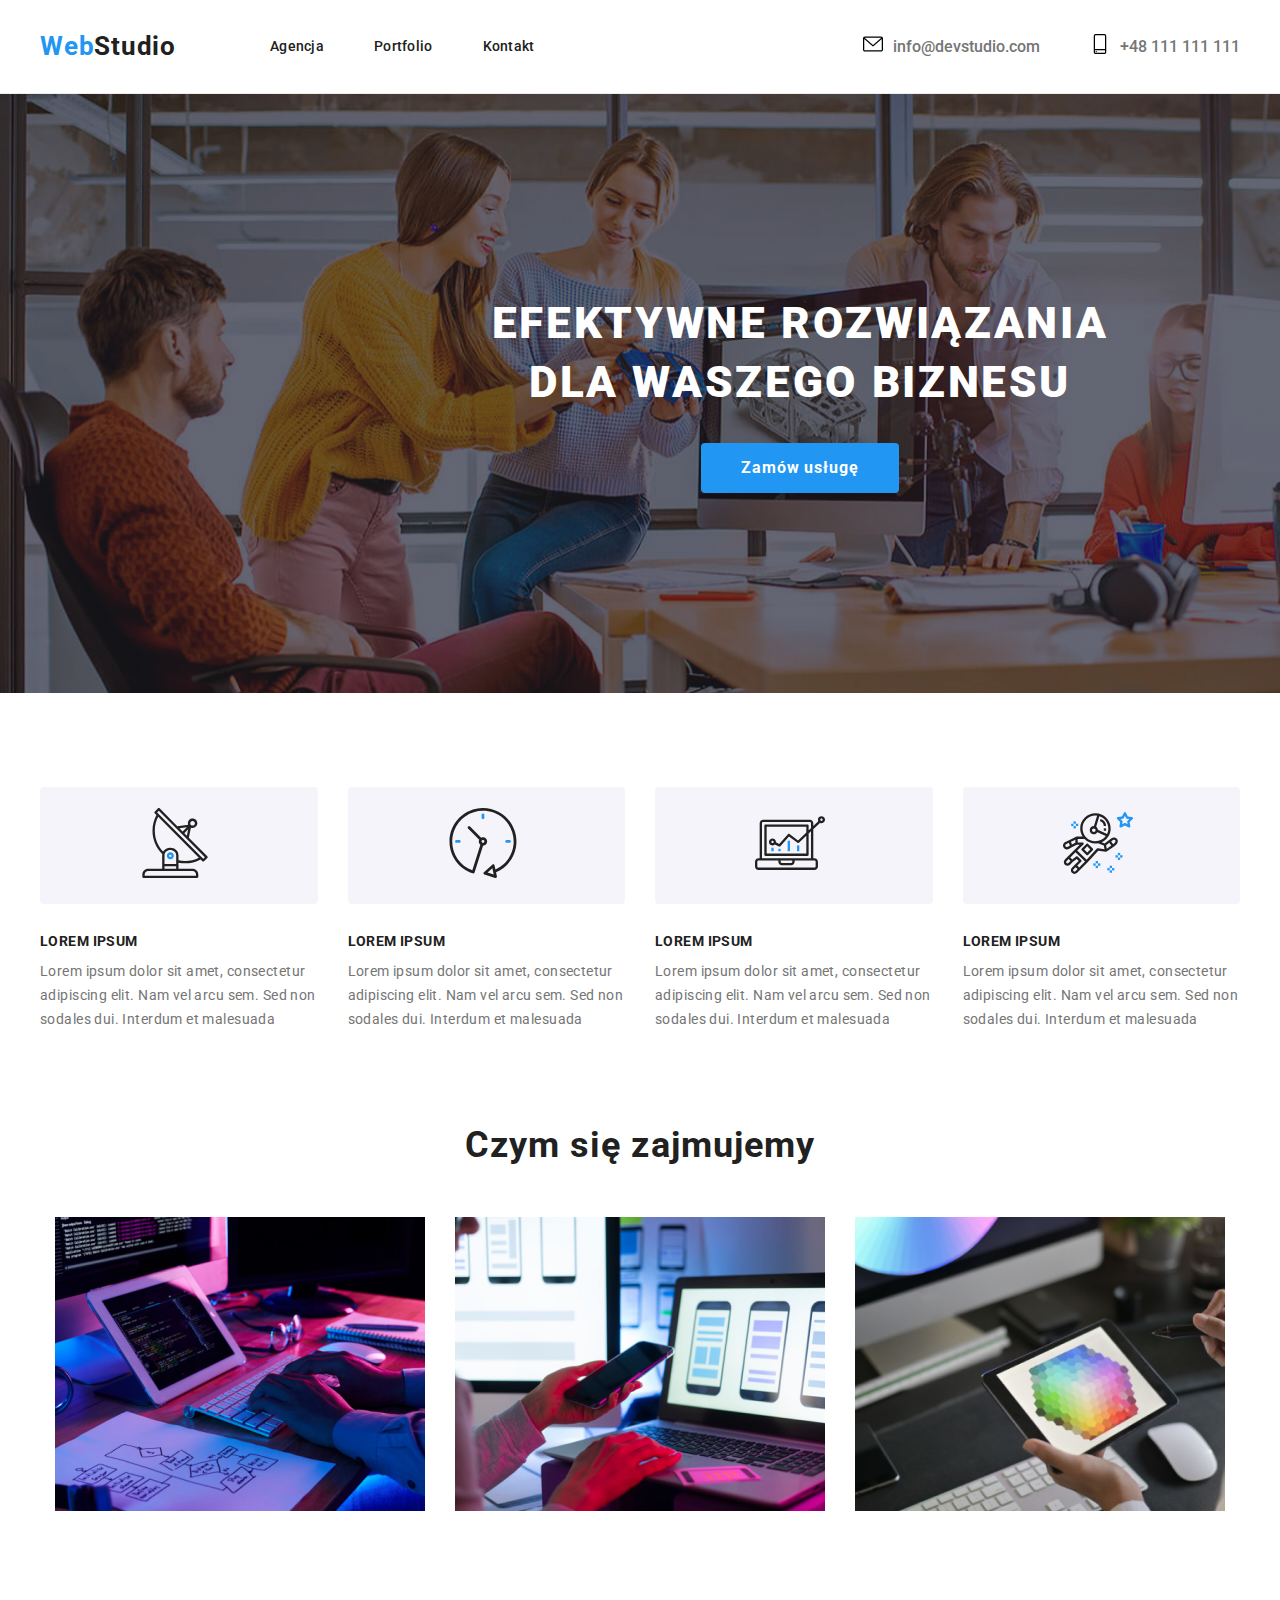
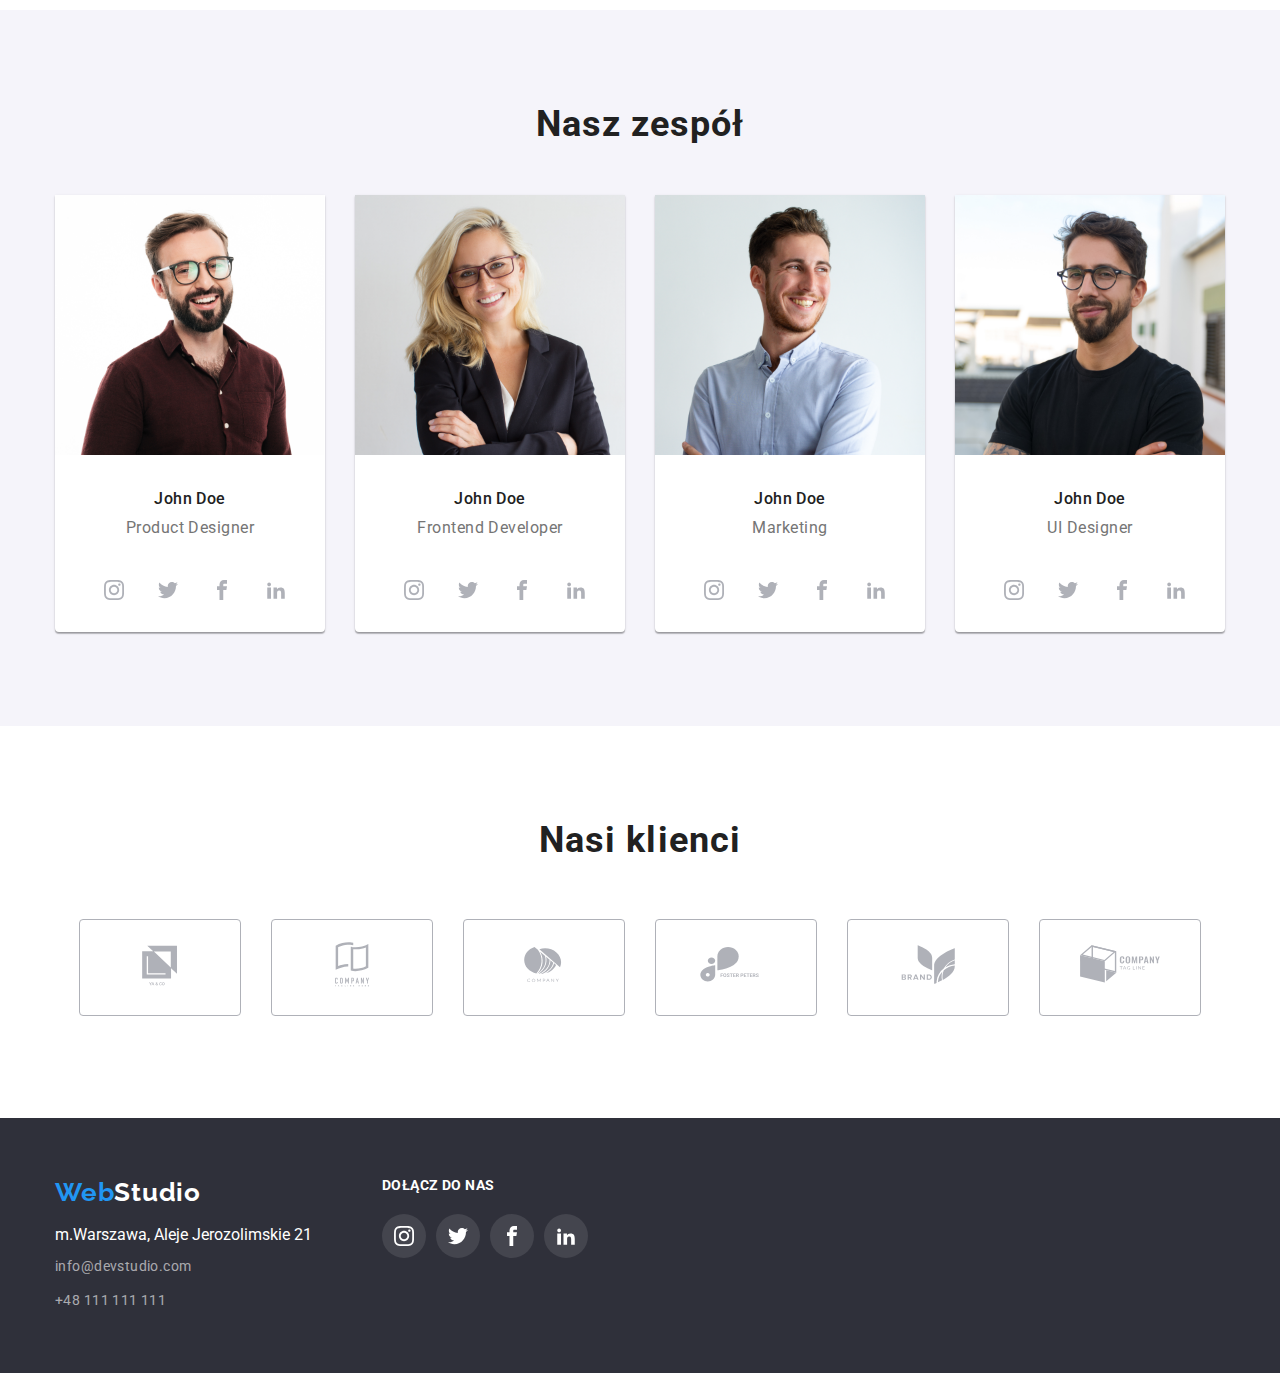
<file: index.html>
<!DOCTYPE html>
<html lang="pl">
  <head>
    <meta charset="UTF-8" />
    <meta http-equiv="X-UA-Compatible" content="IE=edge" />
    <meta name="viewport" content="width=device-width, initial-scale=1.0" />
    <link rel="preconnect" href="https://fonts.googleapis.com" />
    <link rel="preconnect" href="https://fonts.gstatic.com" crossorigin />
    <link
      href="https://fonts.googleapis.com/css2?family=Raleway:wght@700&family=Roboto:wght@400;500;700;900&display=swap"
      rel="stylesheet"
    />
    <link
      rel="stylesheet"
      href="https://cdnjs.cloudflare.com/ajax/libs/modern-normalize/1.0.0/modern-normalize.min.css"
    />
    <link href="css/styles.css" rel="stylesheet" type="text/css" />
    <title>zadanie domowe nr 4</title>
  </head>
  <body>
    <header class="site-nav">
      <div class="container flex-nav-container">
        <a class="loggo" href="index.html"
          ><span class="text">Web</span>Studio</a
        >
        <nav>
          <ul class="nav-links">
            <li>
              <a class="hover logo" href="index.html">Agencja</a>
            </li>
            <li>
              <a class="hover logo" href="portfolio.html">Portfolio</a>
            </li>
            <li>
              <a class="hover logo" href="index.html">Kontakt</a>
            </li>
          </ul>
        </nav>

        <ul class="header-secon nav-links">
          <li>
            <a class="filter-buttons hover" href="mailto:info@devstudio.com">
              <svg width="20" height="20">
                <use href="./images/symbol-defs.svg#icon-envelope"></use>
              </svg>
              info@devstudio.com</a
            >
          </li>
          <li>
            <a class="filter-buttons hover" href="tel:+48111111111">
              <svg width="20" height="20">
                <use href="./images/symbol-defs.svg#icon-smartphone"></use>
              </svg>
              +48 111 111 111
            </a>
          </li>
        </ul>
      </div>
    </header>
    <main>
      <section class="section first-section">
        <div class="container">
          <h1 class="section-first-title">
            EFEKTYWNE ROZWIĄZANIA
            <br />
            DLA WASZEGO BIZNESU
          </h1>
          <button type="button" class="cursor cta-button">Zamów usługę</button>
        </div>
      </section>
      <section class="section">
        <div class="container">
          <ul class="section-two-grid">
            <li>
              <div class="diagram">
                <svg width="70" height="70">
                  <use href="./images/symbol-defs.svg#icon-antenna-1"></use>
                </svg>
              </div>
              <h3 class="section-two-title">Lorem ipsum</h3>
              <p class="section-two-description">
                Lorem ipsum dolor sit amet, consectetur adipiscing elit. Nam vel
                arcu sem. Sed non sodales dui. Interdum et malesuada
              </p>
            </li>
            <li>
              <div class="diagram">
                <svg width="70" height="70">
                  <use href="./images/symbol-defs.svg#icon-clock-1"></use>
                </svg>
              </div>
              <h3 class="section-two-title">Lorem ipsum</h3>
              <p class="section-two-description">
                Lorem ipsum dolor sit amet, consectetur adipiscing elit. Nam vel
                arcu sem. Sed non sodales dui. Interdum et malesuada
              </p>
            </li>
            <li>
              <div class="diagram">
                <svg width="70" height="70">
                  <use href="./images/symbol-defs.svg#icon-diagram-1"></use>
                </svg>
              </div>
              <h3 class="section-two-title">Lorem ipsum</h3>
              <p class="section-two-description">
                Lorem ipsum dolor sit amet, consectetur adipiscing elit. Nam vel
                arcu sem. Sed non sodales dui. Interdum et malesuada
              </p>
            </li>
            <li>
              <div class="diagram">
                <svg width="70" height="70">
                  <use href="./images/symbol-defs.svg#icon-astronaut-1"></use>
                </svg>
              </div>

              <h3 class="section-two-title">Lorem ipsum</h3>
              <p class="section-two-description">
                Lorem ipsum dolor sit amet, consectetur adipiscing elit. Nam vel
                arcu sem. Sed non sodales dui. Interdum et malesuada
              </p>
            </li>
          </ul>
        </div>
      </section>
      <section class="section third-section">
        <div class="container">
          <h2 class="other-sections-title">Czym się zajmujemy</h2>
          <ul class="third-secrion-grid">
            <li>
              <img
                src="images/box1.png"
                width="370"
                height="294"
                alt="czym się zajmujemy"
              />
            </li>
            <li>
              <img
                src="images/box2.png"
                width="370"
                height="294"
                alt="czym się zajmujemy"
              />
            </li>
            <li>
              <img
                src="images/box3.png"
                width="370"
                height="294"
                alt="czym się zajmujemy"
              />
            </li>
          </ul>
        </div>
      </section>
      <section class="section fourth-section">
        <div class="container">
          <h2 class="other-sections-title">Nasz zespół</h2>
          <ul class="fourth-section-grid">
            <li>
              <figure>
                <img
                  src="images/john1.png"
                  width="270"
                  height="260"
                  alt="nasz zespół"
                />
                <figcaption>
                  <h3 class="person-card-title">John Doe</h3>
                  <p class="person-card-desc">Product Designer</p>
                  <div class="symbolo">
                    <ul>
                      <li>
                        <a href="#"
                          ><svg width="20" height="20">
                            <use
                              href="./images/symbol-defs.svg#icon-instagram-2"
                            ></use>
                          </svg>
                        </a>
                      </li>
                      <li>
                        <a href="#"
                          ><svg width="20" height="20">
                            <use
                              href="./images/symbol-defs.svg#icon-twitter-1"
                            ></use>
                          </svg>
                        </a>
                      </li>
                      <li>
                        <a href="#"
                          ><svg width="20" height="20">
                            <use
                              href="./images/symbol-defs.svg#icon-facebook"
                            ></use>
                          </svg>
                        </a>
                      </li>
                      <li>
                        <a href="#">
                          <svg width="20" height="20">
                            <use
                              href="./images/symbol-defs.svg#icon-linkedin2"
                            ></use>
                          </svg>
                        </a>
                      </li>
                    </ul>
                  </div>
                </figcaption>
              </figure>
            </li>
            <li>
              <figure>
                <img
                  src="images/john2.png"
                  width="270"
                  height="260"
                  alt="nasz zespół"
                />
                <figcaption>
                  <h3 class="person-card-title">John Doe</h3>
                  <p class="person-card-desc">Frontend Developer</p>

                  <div class="symbolo">
                    <ul>
                      <li>
                        <a href="#"
                          ><svg width="20" height="20">
                            <use
                              href="./images/symbol-defs.svg#icon-instagram-2"
                            ></use>
                          </svg>
                        </a>
                      </li>
                      <li>
                        <a href="#"
                          ><svg width="20" height="20">
                            <use
                              href="./images/symbol-defs.svg#icon-twitter-1"
                            ></use>
                          </svg>
                        </a>
                      </li>
                      <li>
                        <a href="#"
                          ><svg width="20" height="20">
                            <use
                              href="./images/symbol-defs.svg#icon-facebook"
                            ></use>
                          </svg>
                        </a>
                      </li>
                      <li>
                        <a href="#">
                          <svg width="20" height="20">
                            <use
                              href="./images/symbol-defs.svg#icon-linkedin2"
                            ></use>
                          </svg>
                        </a>
                      </li>
                    </ul>
                  </div>
                </figcaption>
              </figure>
            </li>
            <li>
              <figure>
                <img
                  src="images/john3.png"
                  width="270"
                  height="260"
                  alt="nasz zespół"
                />
                <figcaption>
                  <h3 class="person-card-title">John Doe</h3>
                  <p class="person-card-desc">Marketing</p>
                  <div class="symbolo">
                    <ul>
                      <li>
                        <a href="#"
                          ><svg width="20" height="20">
                            <use
                              href="./images/symbol-defs.svg#icon-instagram-2"
                            ></use>
                          </svg>
                        </a>
                      </li>
                      <li>
                        <a href="#"
                          ><svg width="20" height="20">
                            <use
                              href="./images/symbol-defs.svg#icon-twitter-1"
                            ></use>
                          </svg>
                        </a>
                      </li>
                      <li>
                        <a href="#"
                          ><svg width="20" height="20">
                            <use
                              href="./images/symbol-defs.svg#icon-facebook"
                            ></use>
                          </svg>
                        </a>
                      </li>
                      <li>
                        <a href="#">
                          <svg width="20" height="20">
                            <use
                              href="./images/symbol-defs.svg#icon-linkedin2"
                            ></use>
                          </svg>
                        </a>
                      </li>
                    </ul>
                  </div>
                </figcaption>
              </figure>
            </li>
            <li>
              <figure>
                <img
                  src="images/john4.png"
                  width="270"
                  height="260"
                  alt="nasz zespół"
                />
                <figcaption>
                  <h3 class="person-card-title">John Doe</h3>
                  <p class="person-card-desc">UI Designer</p>
                  <div class="symbolo">
                    <ul>
                      <li>
                        <a href="#"
                          ><svg width="20" height="20">
                            <use
                              href="./images/symbol-defs.svg#icon-instagram-2"
                            ></use>
                          </svg>
                        </a>
                      </li>
                      <li>
                        <a href="#"
                          ><svg width="20" height="20">
                            <use
                              href="./images/symbol-defs.svg#icon-twitter-1"
                            ></use>
                          </svg>
                        </a>
                      </li>
                      <li>
                        <a href="#"
                          ><svg width="20" height="20">
                            <use
                              href="./images/symbol-defs.svg#icon-facebook"
                            ></use>
                          </svg>
                        </a>
                      </li>
                      <li>
                        <a href="#">
                          <svg width="20" height="20">
                            <use
                              href="./images/symbol-defs.svg#icon-linkedin2"
                            ></use>
                          </svg>
                        </a>
                      </li>
                    </ul>
                  </div>
                </figcaption>
              </figure>
            </li>
          </ul>
        </div>
      </section>

      <section class="section five-section">
        <div class="container">
          <h5 class="other-sections-title">Nasi klienci</h5>

          <div class="firmy">
            <ul>
              <li>
                <a href="#"
                  ><svg width="160" height="90">
                    <use href="./images/symbol-defs.svg#icon-Logo"></use>
                  </svg>
                </a>
              </li>

              <li>
                <a href="#">
                  <svg width="160" height="90">
                    <use href="./images/symbol-defs.svg#icon-Logo-1"></use>
                  </svg>
                </a>
              </li>

              <li>
                <a href="#"
                  ><svg width="160" height="90">
                    <use href="./images/symbol-defs.svg#icon-Logo-2"></use>
                  </svg>
                </a>
              </li>

              <li>
                <a href="#"
                  ><svg width="160" height="90">
                    <use href="./images/symbol-defs.svg#icon-Logo-3"></use>
                  </svg>
                </a>
              </li>

              <li>
                <a href="#"
                  ><svg width="160" height="90">
                    <use href="./images/symbol-defs.svg#icon-Logo-4"></use>
                  </svg>
                </a>
              </li>

              <li>
                <a href="#"
                  ><svg width="160" height="90">
                    <use href="./images/symbol-defs.svg#icon-Logo-5"></use>
                  </svg>
                </a>
              </li>
            </ul>
          </div>
        </div>
      </section>
    </main>

    <footer class="site-footer">
      <div class="container footer-container">
        <div>
          <a class="title loggo footer-logo" href="index.html"
            ><span class="text">Web</span>Studio</a
          >
          <address>
            <ul class="address-list">
              <li class="ulice">m.Warszawa, Aleje Jerozolimskie 21</li>
              <li>
                <a class="contact-link" href="mailto:info@devstudio.com">
                  info@devstudio.com</a
                >
              </li>
              <li>
                <a class="contact-link" href="tel:+48111111111"
                  >+48 111 111 111</a
                >
              </li>
            </ul>
          </address>
        </div>
        <div class="footer-socials">
          <h3>Dołącz do nas</h3>

          <ul>
            <li>
              <a href="#"
                ><svg width="20" height="20">
                  <use href="./images/symbol-defs.svg#icon-instagram-2"></use>
                </svg>
              </a>
            </li>
            <li>
              <a href="#"
                ><svg width="20" height="20">
                  <use href="./images/symbol-defs.svg#icon-twitter-1"></use>
                </svg>
              </a>
            </li>
            <li>
              <a href="#"
                ><svg width="20" height="20">
                  <use href="./images/symbol-defs.svg#icon-facebook"></use>
                </svg>
              </a>
            </li>
            <li>
              <a href="#">
                <svg width="20" height="20">
                  <use href="./images/symbol-defs.svg#icon-linkedin2"></use>
                </svg>
              </a>
            </li>
          </ul>
        </div>
      </div>
    </footer>
  </body>
</html>
</file>
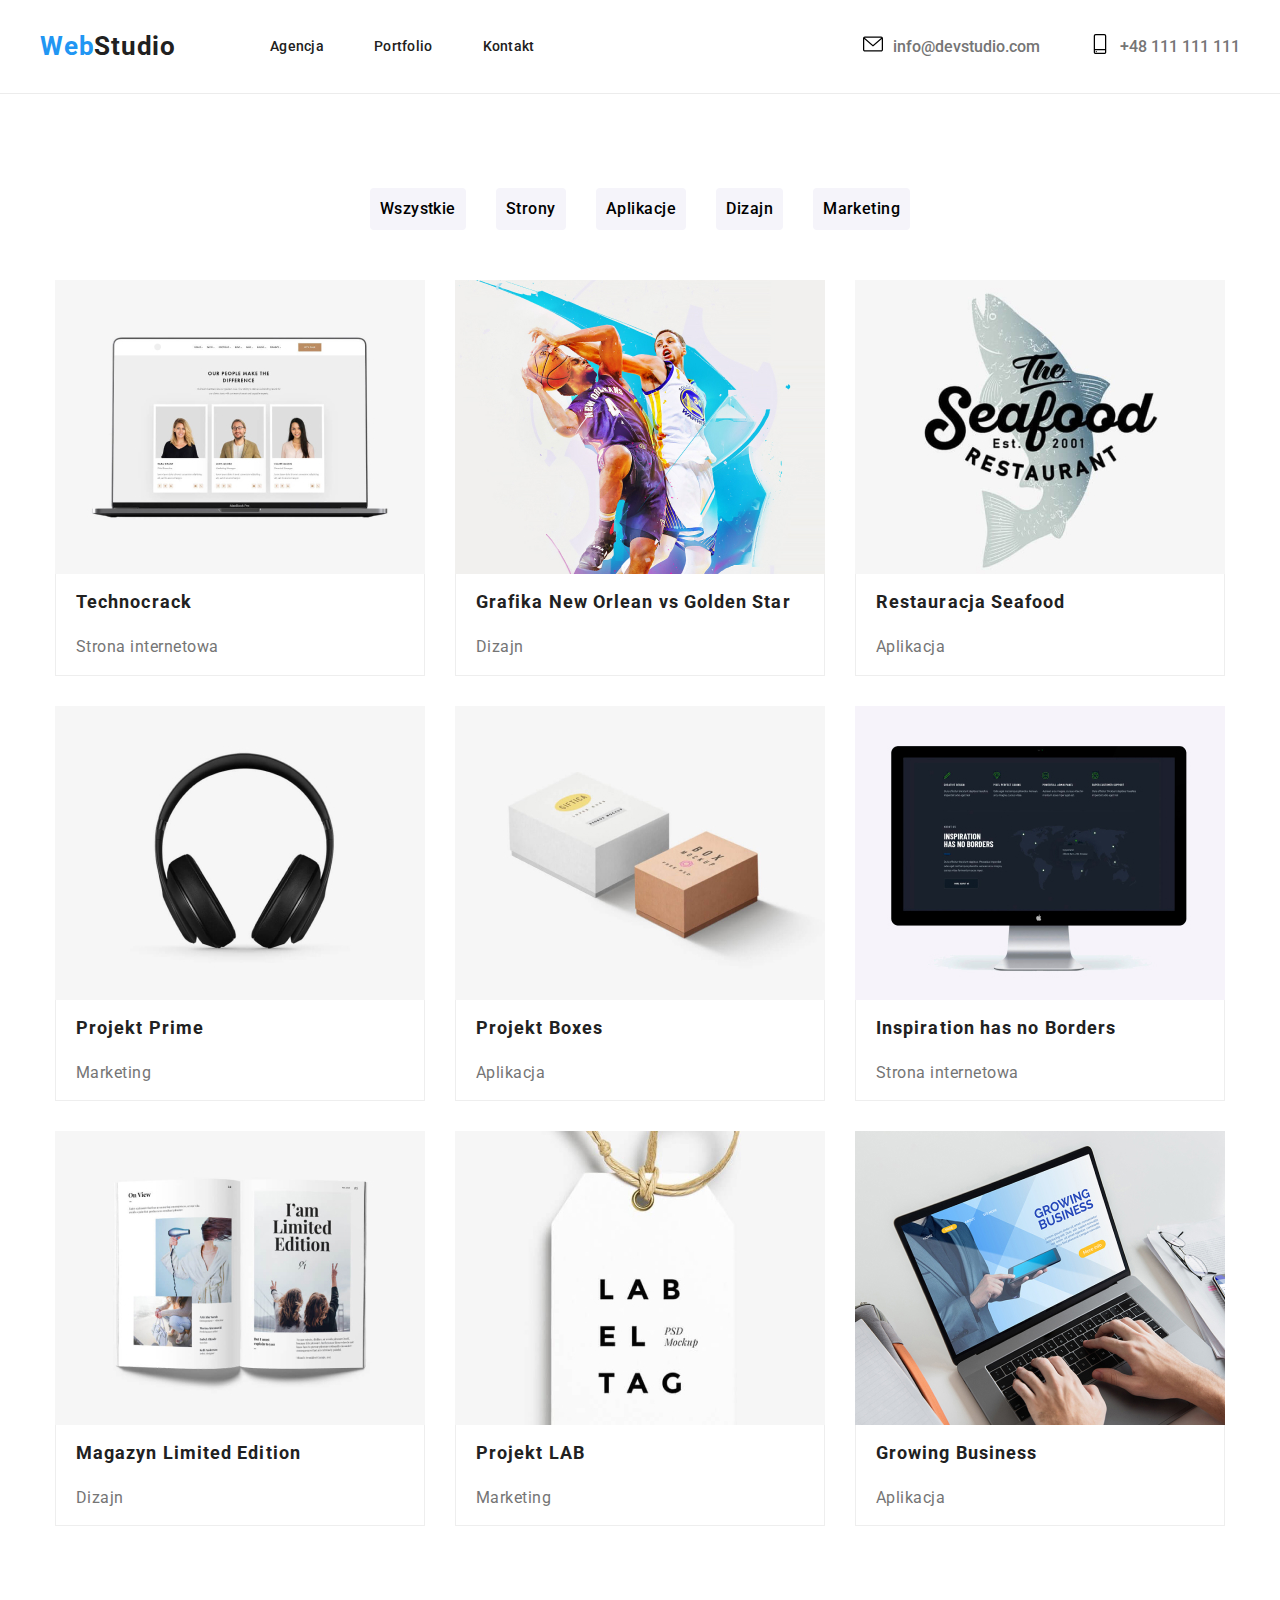
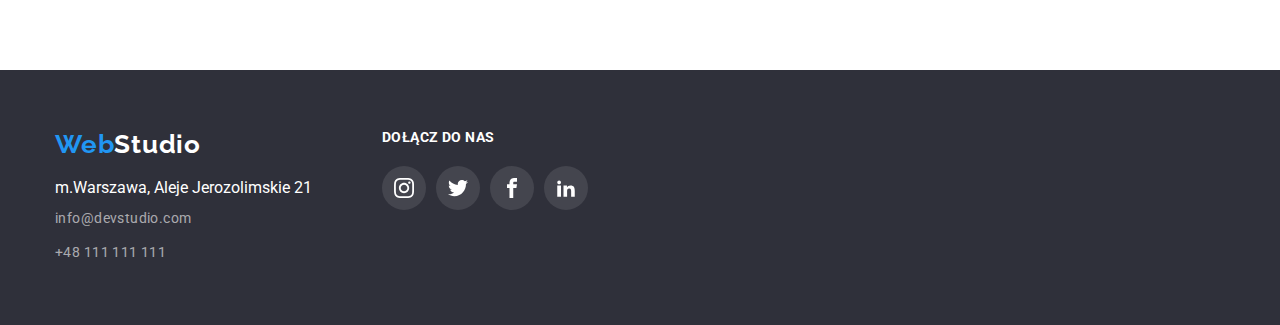
<file: portfolio.html>
<!DOCTYPE html>
<html lang="pl">
  <head>
    <meta charset="UTF-8" />
    <meta http-equiv="X-UA-Compatible" content="IE=edge" />
    <meta name="viewport" content="width=device-width, initial-scale=1.0" />
    <link rel="preconnect" href="https://fonts.googleapis.com" />
    <link rel="preconnect" href="https://fonts.gstatic.com" crossorigin />
    <link
      href="https://fonts.googleapis.com/css2?family=Raleway:wght@700&family=Roboto:wght@400;500;700;900&display=swap"
      rel="stylesheet"
    />

    <link
      rel="stylesheet"
      href="https://cdnjs.cloudflare.com/ajax/libs/modern-normalize/1.0.0/modern-normalize.min.css"
    />

    <link href="css/styles.css" rel="stylesheet" type="text/css" />

    <title>zadanie domowe nr 4</title>
  </head>
  <body class="font-family">
    <header class="site-nav">
      <div class="container flex-nav-container">
        <a class="loggo" href="index.html"
          ><span class="text">Web</span>Studio</a
        >

        <nav>
          <ul class="nav-links header-secondary-section">
            <li>
              <a class="hover logo" href="index.html">Agencja</a>
            </li>
            <li>
              <a class="hover logo" href="portfolio.html">Portfolio</a>
            </li>
            <li>
              <a class="hover logo" href="index.html">Kontakt</a>
            </li>
          </ul>
        </nav>
        <ul class="header-secon nav-links">
          <li>
            <a class="filter-buttons hover" href="mailto:info@devstudio.com">
              <svg width="20" height="20">
                <use href="./images/symbol-defs.svg#icon-envelope"></use>
              </svg>
              info@devstudio.com</a
            >
          </li>
          <li>
            <a class="filter-buttons hover" href="tel:+48111111111">
              <svg width="20" height="20">
                <use href="./images/symbol-defs.svg#icon-smartphone"></use>
              </svg>
              +48 111 111 111
            </a>
          </li>
        </ul>
      </div>
    </header>

    <main>
      <section class="section">
        <div class="container">
          <ul class="mitte">
            <li>
              <button type="button" class="cursor hover-portfoli ctea-button">
                Wszystkie
              </button>
            </li>
            <li>
              <button type="button" class="cursor hover-portfoli ctea-button">
                Strony
              </button>
            </li>
            <li>
              <button type="button" class="cursor hover-portfoli ctea-button">
                Aplikacje
              </button>
            </li>
            <li>
              <button type="button" class="cursor hover-portfoli ctea-button">
                Dizajn
              </button>
            </li>
            <li>
              <button type="button" class="cursor hover-portfoli ctea-button">
                Marketing
              </button>
            </li>
          </ul>

          <ul class="mitte">
            <li>
              <figure>
                <img
                  src="images/img.jpg"
                  width="
                  370"
                  height="
                  294"
                  alt="Technocrack"
                />
                <figcaption class="hit">
                  <h5 class="photo-one">Technocrack</h5>
                  <p class="header-secondary">Strona internetowa</p>
                </figcaption>
              </figure>
            </li>
            <li>
              <figure>
                <img
                  src="images/img(1).jpg"
                  width="370"
                  height="294"
                  alt="Grafika New Orlean vs Golden Star"
                />
                <figcaption class="hit">
                  <h5 class="photo-one">Grafika New Orlean vs Golden Star</h5>
                  <p class="header-secondary">Dizajn</p>
                </figcaption>
              </figure>
            </li>
            <li>
              <figure>
                <img
                  src="images/img(2).jpg"
                  width="370"
                  height="294"
                  alt="Restauracja Seafood"
                />
                <figcaption class="hit">
                  <h5 class="photo-one">Restauracja Seafood</h5>
                  <p class="header-secondary">Aplikacja</p>
                </figcaption>
              </figure>
            </li>
            <li>
              <figure>
                <img
                  src="images/img(3).jpg"
                  width="370"
                  height="294"
                  alt="Projekt Prime"
                />
                <figcaption class="hit">
                  <h5 class="photo-one">Projekt Prime</h5>
                  <p class="header-secondary">Marketing</p>
                </figcaption>
              </figure>
            </li>
            <li>
              <figure>
                <img
                  src="images/img(4).jpg"
                  width="370"
                  height="294"
                  alt="Projekt Boxes"
                />
                <figcaption class="hit">
                  <h5 class="photo-one">Projekt Boxes</h5>
                  <p class="header-secondary">Aplikacja</p>
                </figcaption>
              </figure>
            </li>
            <li>
              <figure>
                <img
                  src="images/img(5).jpg"
                  width="370"
                  height="294"
                  alt="Inspiration has no Borders"
                />
                <figcaption class="hit">
                  <h5 class="photo-one">Inspiration has no Borders</h5>
                  <p class="header-secondary">Strona internetowa</p>
                </figcaption>
              </figure>
            </li>
            <li>
              <figure>
                <img
                  src="images/img(6).jpg"
                  width="370"
                  height="294"
                  alt="Magazyn Limited Edition"
                />
                <figcaption class="hit">
                  <h5 class="photo-one">Magazyn Limited Edition</h5>
                  <p class="header-secondary">Dizajn</p>
                </figcaption>
              </figure>
            </li>
            <li>
              <figure>
                <img
                  src="images/img(7).jpg"
                  width="370"
                  height="294"
                  alt="Projekt LAB"
                />
                <figcaption class="hit">
                  <h5 class="photo-one">Projekt LAB</h5>
                  <p class="header-secondary">Marketing</p>
                </figcaption>
              </figure>
            </li>
            <li>
              <figure>
                <img
                  src="images/img(8).jpg"
                  width="370"
                  height="294"
                  alt="Growing Business"
                />
                <figcaption class="hit">
                  <h5 class="photo-one">Growing Business</h5>
                  <p class="header-secondary">Aplikacja</p>
                </figcaption>
              </figure>
            </li>
          </ul>
        </div>
      </section>
    </main>
    <footer class="site-footer">
      <div class="container footer-container">
        <div>
          <a class="title loggo footer-logo" href="index.html"
            ><span class="text">Web</span>Studio</a
          >
          <address>
            <ul class="address-list">
              <li class="ulice">m.Warszawa, Aleje Jerozolimskie 21</li>
              <li>
                <a class="contact-link" href="mailto:info@devstudio.com">
                  info@devstudio.com</a
                >
              </li>
              <li>
                <a class="contact-link" href="tel:+48111111111"
                  >+48 111 111 111</a
                >
              </li>
            </ul>
          </address>
        </div>
        <div class="footer-socials">
          <h3>Dołącz do nas</h3>

          <ul>
            <li>
              <a href="#"
                ><svg width="20" height="20">
                  <use href="./images/symbol-defs.svg#icon-instagram-2"></use>
                </svg>
              </a>
            </li>
            <li>
              <a href="#"
                ><svg width="20" height="20">
                  <use href="./images/symbol-defs.svg#icon-twitter-1"></use>
                </svg>
              </a>
            </li>
            <li>
              <a href="#"
                ><svg width="20" height="20">
                  <use href="./images/symbol-defs.svg#icon-facebook"></use>
                </svg>
              </a>
            </li>
            <li>
              <a href="#">
                <svg width="20" height="20">
                  <use href="./images/symbol-defs.svg#icon-linkedin2"></use>
                </svg>
              </a>
            </li>
          </ul>
        </div>
      </div>
    </footer>
  </body>
</html>
</file>
<file: css/styles.css>
:root {
  --text-main-color: #212121;
  --text-white: #ffffff;
  --text-blue: #2196f3;
  --text-grey: #757575;
  --first-section-bg: #2f303a;
  --fourth-section-bg: #f5f4fa;
  --footer-link: #ffffff99;
  --five-logo: #afb1b8;
}

* {
  margin: 0;
  padding: 0;
}
body {
  font-family: "Roboto", sans-serif;
  color: var(--text-main-color);
}
.header-secondary {
  color: var(--text-grey);
  text-decoration: none;
  list-style: none;
  margin-left: auto;
  column-gap: 50px;
  text-align: left;
  letter-spacing: 0.03em;
  padding: 8px 20px;
  margin-bottom: 10px;
}
.header-secon {
  color: var(--text-grey);
  text-decoration: none;
  list-style: none;
  margin-left: auto;
  column-gap: 50px;
}
.filter-buttons {
  font-weight: 500;
  font-size: 16px;
  line-height: 1.6;
  /* identical to box height, or 162% */
  text-decoration: none;
  cursor: pointer;
  color: inherit;
  font-style: normal;
  margin-left: auto;
  display: flex;
}
.header-secondary-section {
  font-weight: 700;
  font-size: 36px;
  line-height: 1.1;
  text-align: center;
  letter-spacing: 0.03em;
  color: inherit;
  list-style: none;
  padding: 30px 0px;
}

.loggo {
  font-weight: 700;
  font-size: 26px;
  line-height: 1.1;
  /* identical to box height */
  letter-spacing: 0.03em;
  text-decoration: none;
  color: inherit;
  margin-right: 94px;
}
.logo {
  font-weight: 500;
  font-size: 14px;
  line-height: 1.1;
  letter-spacing: 0.02em;
  text-decoration: none;
  color: inherit;
  list-style: none;
  display: block;
}
.color {
  color: var(--text-white);
}

.cursor {
  cursor: pointer;
  background-color: var(--fourth-section-bg);
}

.text {
  color: var(--text-blue);
}
.title {
  color: var(--text-white);
  font-family: "Raleway";
  font-style: normal;
  font-weight: 700;
  font-size: 26;
  line-height: 1.1;
  /* identical to box height */
  letter-spacing: 0.03em;
  text-decoration: none;
}
.hover:hover {
  color: var(--text-blue);
}

.hover-portfoli:hover {
  color: var(--text-white);
  background-color: var(--text-blue);
  box-shadow: 0px 3px 1px rgba(0, 0, 0, 0.1), 0px 1px 2px rgba(0, 0, 0, 0.08),
    0px 2px 2px rgba(0, 0, 0, 0.12);
  border-radius: 4px;
}

.title-secondary-section {
  background: #2f303a;
}
.ulice {
  font-style: normal;
  color: var(--text-white);
  font-style: normal;
  list-style: none;
}
.flex-nav-container {
  display: flex;
  align-items: center;
  justify-content: flex-start;
}
.site-nav {
  border-bottom: 1px solid #ececec;
  padding: 32px 0px;
}
.flex-inner-nav {
  display: flex;
  align-items: center;
}
.nav-links {
  display: flex;
  list-style: none;
  padding: 0%;
  margin-left: auto;
  column-gap: 50px;
}
.nav-links a:hover svg {
  fill: var(--text-blue);
}

.nav-links a svg {
  margin-right: 10px;
}
.container {
  width: 1200px;
  margin: 0 auto;
  padding: 0;
  margin-left: auto;
}

.section {
  padding: 94px 0;
}
.first-section {
  padding: 200px 0px;
  background-image: linear-gradient(
      to bottom,
      rgba(47, 48, 58, 0.4),
      rgba(47, 48, 58, 0.4)
    ),
    url("../images/imasess.jpg");
  width: 1600px;
  margin: 0 auto;
}
.section-first-title {
  font-size: 44px;
  line-height: 1.36;
  font-weight: 900;
  letter-spacing: 0.06em;
  text-transform: uppercase;
  color: var(--text-white);
  text-align: center;
  margin-bottom: 30px;
}
.cta-button {
  padding: 10px 40px;
  margin: 0 auto;
  display: block;
  background: var(--text-blue);
  border: none;
  border-radius: 4px;
  box-shadow: 0px 4px 4px rgba(0, 0, 0, 0.15);
  color: white;
  font-weight: 700;
  font-size: 16px;
  line-height: 1.88;
  letter-spacing: 0.06em;
}
.ctea-button {
  padding: 8px 10px;
  margin: 0 auto;
  display: block;

  border: none;
  border-radius: 4px;
  box-shadow: 0px 0px 0px rgba(0, 0, 0, 0.15);

  font-weight: 500;
  font-size: 16px;
  line-height: 1.66;
  text-align: center;
  letter-spacing: 0.03em;
}
.photo-one {
  padding: 10px 30px;
  font-style: normal;
  font-weight: 700;
  font-size: 18px;
  line-height: 2;
  letter-spacing: 0.06em;
  text-align: left;
  padding-left: 20px;
}
.flex-4 {
  display: flex;
  column-gap: 30px;
  row-gap: 94px;
  gap: 30px;
  list-style: none;
}
.section-two-grid {
  display: flex;
  justify-content: center;
  align-items: center;
  list-style: none;
  column-gap: 30px;
}
.section-two-title {
  margin-bottom: 10px;
  font-size: 14px;
  letter-spacing: 0.03em;
  font-weight: 700;
  line-height: 1.14;
  text-transform: uppercase;
}
.section-two-description {
  font-size: 14px;
  line-height: 1.71;
  letter-spacing: 0.03em;
  color: var(--text-grey);
}
.third-section {
  padding-top: 0px;
}
.other-sections-title {
  font-weight: 700;
  font-size: 36px;
  line-height: 1.16;
  text-align: center;
  letter-spacing: 0.03em;
  margin-bottom: 50px;
}
.third-secrion-grid {
  display: flex;
  justify-content: center;
  align-items: center;
  list-style: none;
  column-gap: 30px;
}
.fourth-section {
  background-color: var(--fourth-section-bg);
}
.fourth-section-grid {
  display: flex;
  justify-content: center;
  align-items: center;
  list-style: none;
  column-gap: 30px;
}
.fourth-section-grid > li {
  background-color: var(--text-white);
  box-shadow: 0px 1px 3px rgba(0, 0, 0, 0.12), 0px 1px 1px rgba(0, 0, 0, 0.14),
    0px 2px 1px rgba(0, 0, 0, 0.2);
  border-radius: 0px 0px 4px 4px;
}
.person-card-title {
  text-align: center;
  font-weight: 500;
  font-size: 16px;
  line-height: 1.18;
  text-align: center;
  letter-spacing: 0.03em;
  margin-bottom: 10px;
  margin-top: 30px;
}
.person-card-desc {
  font-size: 16px;
  line-height: 1.18;
  text-align: center;
  letter-spacing: 0.03em;
  color: var(--text-grey);
  margin-bottom: 30px;
}
.site-footer {
  padding: 60px 0;
  background: var(--first-section-bg);
}
.footer-container {
  padding: 0 15px;
  display: flex;
}
.footer-logo {
  margin-bottom: 20px;
  display: block;
}
.address-list {
  display: flex;
  flex-direction: column;
  row-gap: 10px;
  list-style: none;
}
.contact-link {
  font-size: 14px;
  line-height: 1.71;
  font-style: normal;
  letter-spacing: 0.03em;
  color: var(--footer-link);
  text-decoration: none;
}

.mitte img {
  vertical-align: bottom;
}
.mitte {
  margin-bottom: 50px;
  display: flex;
  justify-content: center;

  flex-wrap: wrap;
  vertical-align: middle;
  gap: 30px;
  list-style: none;
}
.mitte li:hover {
  box-shadow: 0px 1px 1px rgba(0, 0, 0, 0.12), 0px 4px 4px rgba(0, 0, 0, 0.06),
    1px 4px 6px rgba(0, 0, 0, 0.16);
}
.hit {
  border-left: var(--text-grey);
  border-right: var(--text-grey);
  text-align: left;
  vertical-align: bottom;
  border-bottom: var(--text-grey);
  border: 1px solid #eeeeee;
  border-top: 100px;
}
.diagram {
  background-color: var(--fourth-section-bg);
  border-radius: 4px;
  padding: 21px 100px;
  margin-bottom: 30px;
}
.diagram ul li {
  margin-left: 30px;
}
.firmy {
  background: var(--text-white);
  padding-top: 0px;
  padding: 8px 10px;
  margin: 0 auto;
}
.firmy li:hover {
  color: var(--text-blue);
  fill: var(--text-blue);
  border-color: var(--text-blue);
}
.firmy ul {
  display: flex;
  justify-content: center;
  align-items: center;
  column-gap: 30px;
  fill: var(--five-logo);
}

.firmy ul li {
  box-sizing: border-box;
  border: 1px solid #afb1b8;
  border-radius: 4px;
  list-style: none;
  padding: auto;
}
.five-section {
  background-color: var(--text-white);
}
.symbolo {
  margin-left: 10px;
  margin-bottom: 20px;
}
.symbolo ul {
  display: flex;
  align-items: center;
  justify-content: center;
  list-style: none;
  column-gap: 10px;
}
.symbolo li:hover svg {
  color: var(--text-blue);
  fill: var(--text-white);
}
.symbolo ul a {
  display: flex;
  align-items: center;
  justify-content: center;
  width: 44px;
  height: 44px;
  background: rgba(255, 255, 255, 0.1);
  border-radius: 50%;
}
.symbolo ul a svg {
  fill: var(--five-logo);
}
.symbolo ul li:hover a {
  background: var(--text-blue);
}
.footer-socials {
  margin-left: 70px;
}
.footer-socials h3 {
  font-weight: 700;
  font-size: 14px;
  line-height: 1.14;
  letter-spacing: 0.03em;
  text-transform: uppercase;

  color: var(--text-white);
  margin-bottom: 20px;
}
.footer-socials ul a {
  display: flex;
  align-items: center;
  justify-content: center;
  width: 44px;
  height: 44px;
  background: rgba(255, 255, 255, 0.1);
  border-radius: 50%;
}
.footer-socials ul {
  display: flex;
  align-items: center;
  justify-content: center;
  list-style: none;
  column-gap: 10px;
}
.footer-socials ul a svg {
  fill: var(--text-white);
}
.footer-socials ul a:hover {
  background: var(--text-blue);
}
/* 
zmian kolro svg
.footer-socials ul a:hover svg {
  fill: black;
}
*/
</file>
